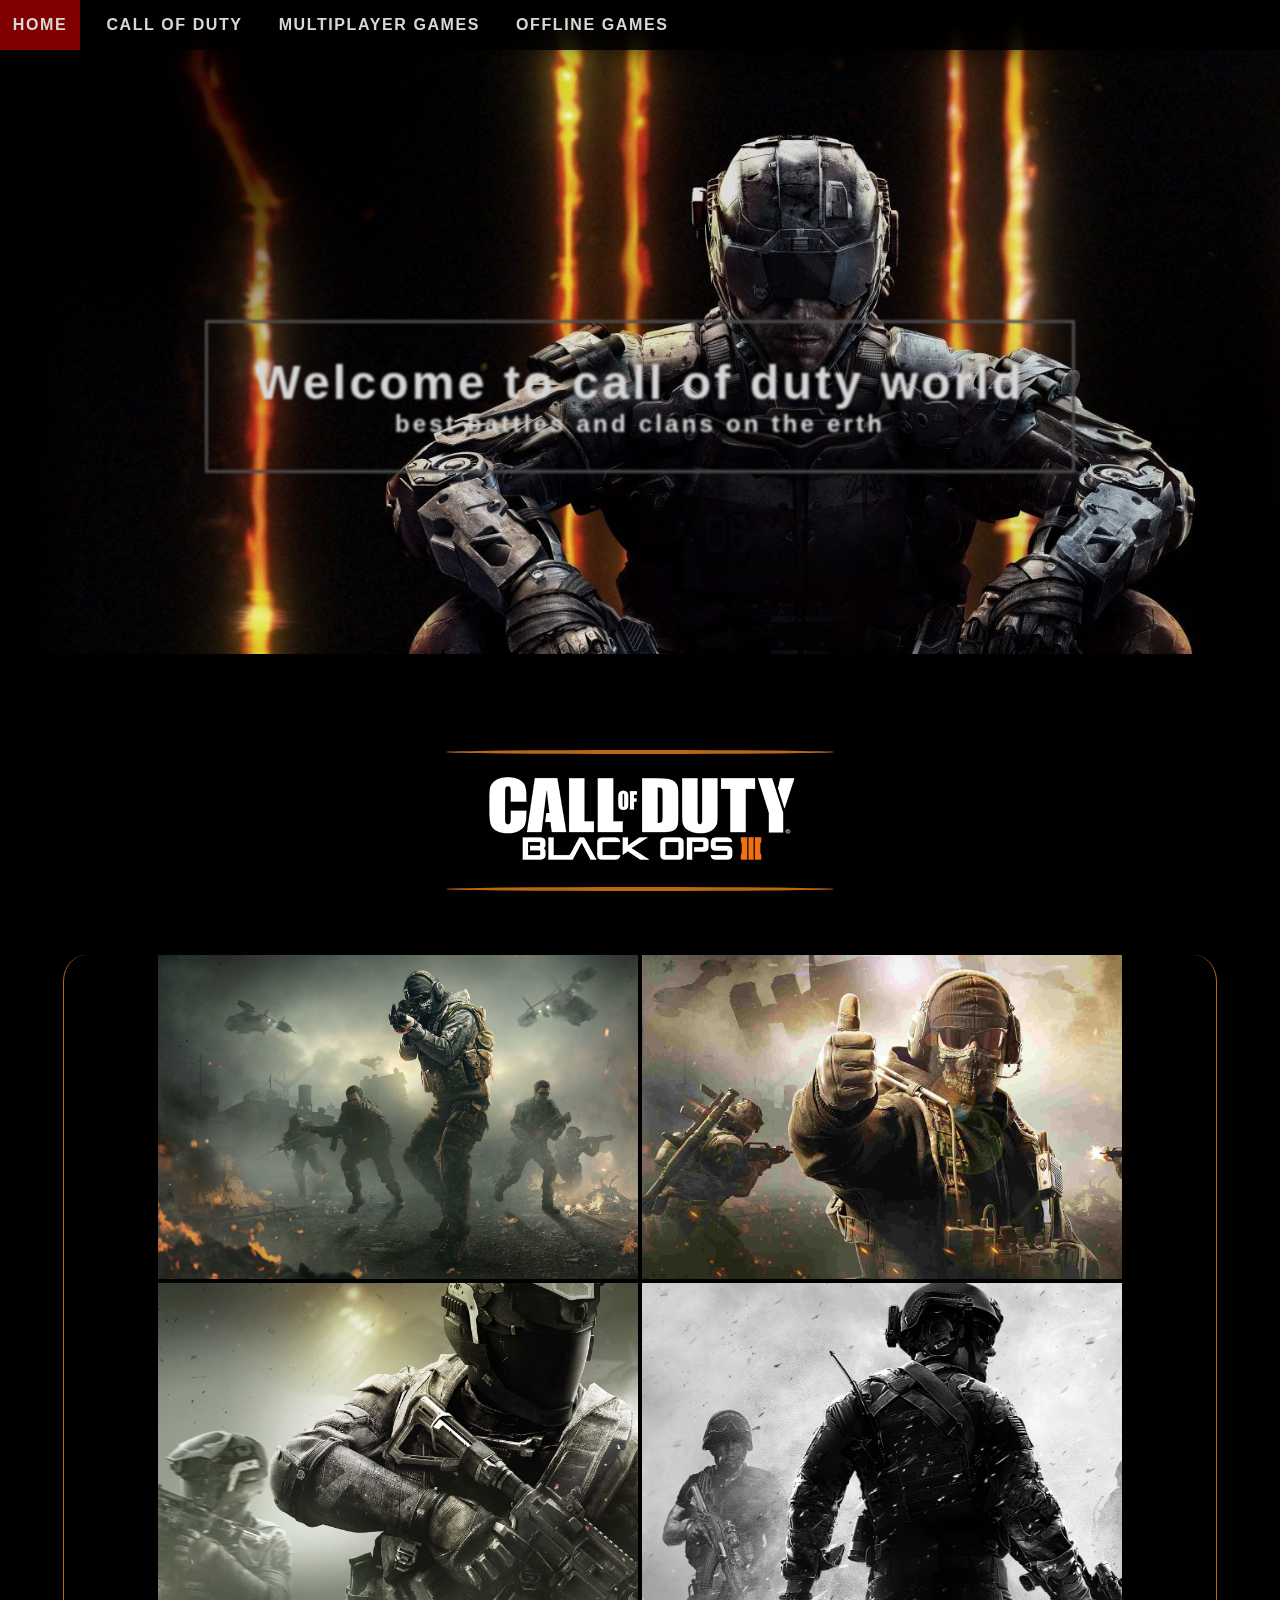
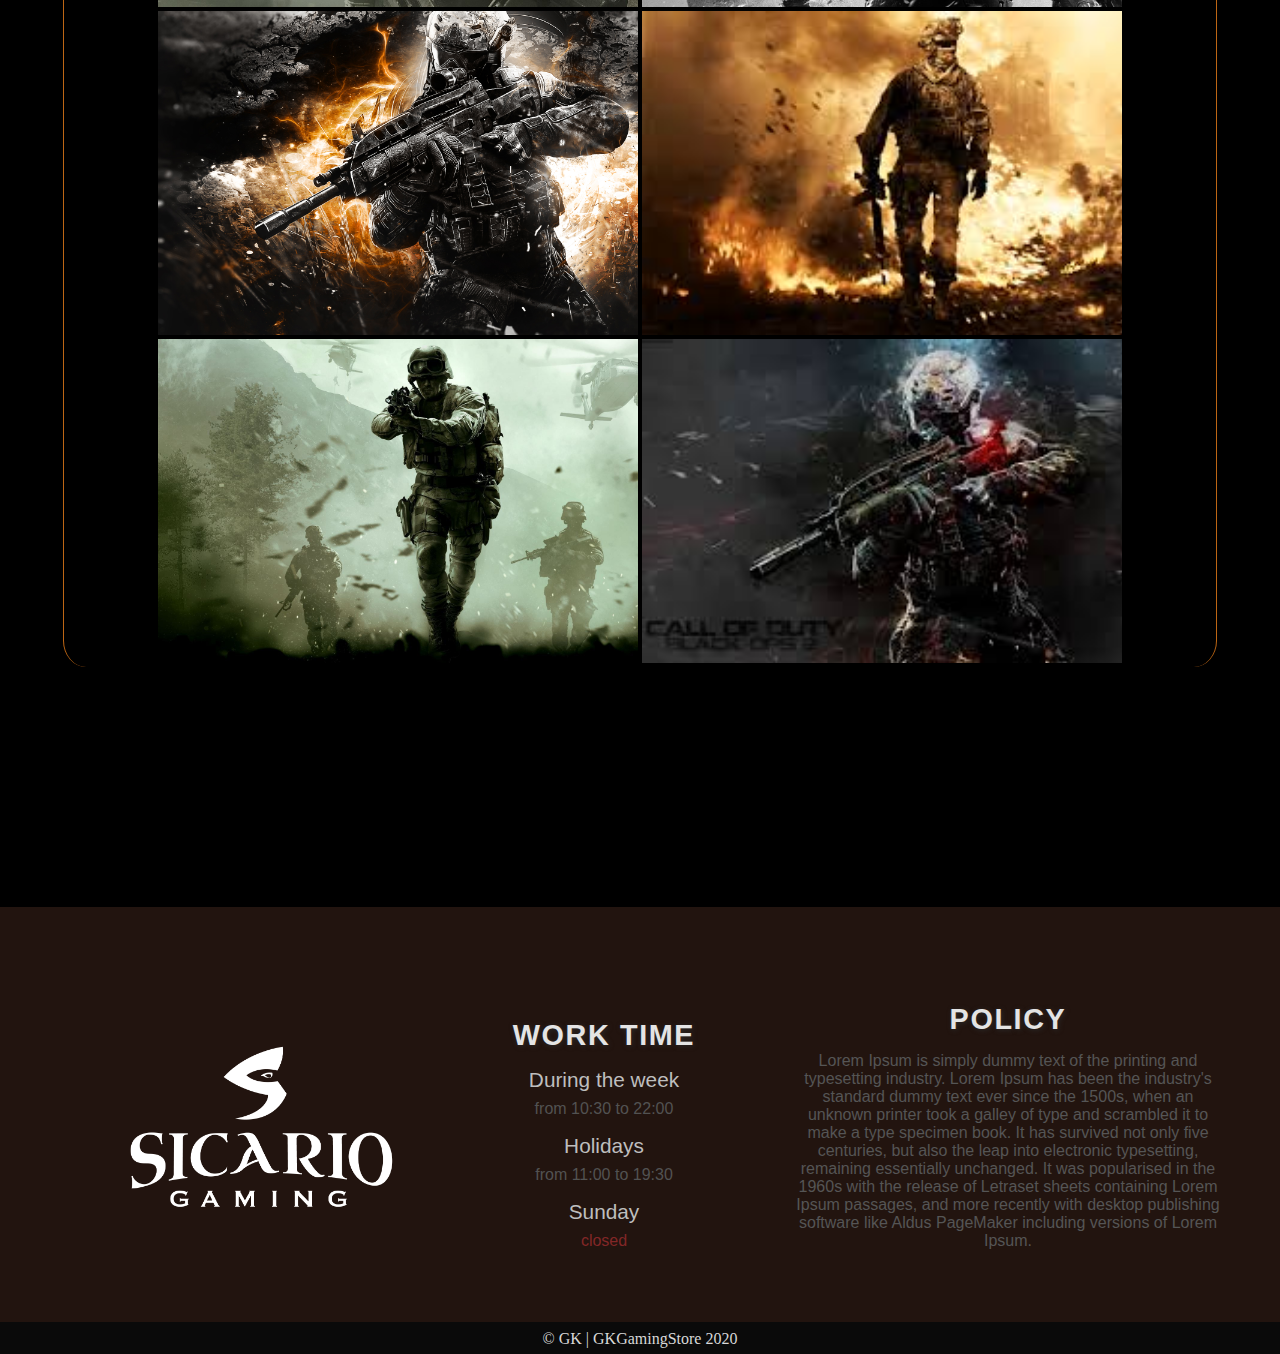
<file: index.html>
<!DOCTYPE html>
<html lang="en">
<head>
    <meta charset="UTF-8">
    <meta name="viewport" content="width=device-width, initial-scale=1.0">
    <link rel="stylesheet" href="https://cdnjs.cloudflare.com/ajax/libs/font-awesome/4.7.0/css/font-awesome.min.css">
    <link rel="stylesheet" href="CSS/style.css">
    <title>CAll of DUTY games</title>
</head>
<body>
    <nav id="nav-bar">
        <ul>
            <li class="li-1">
                <a href="#">
                    home
                </a>
                <div class="back">
                    <a href="#home">home</a>
                </div>
            </li>
            <li class="li-2">
                <a href="#">
                    Call of duty
                </a>
                <div class="back1">
                    <a href="#games"> Call of duty</a>
                </div>
            </li>
            <li class="li-3">
                <a href="#">
                    Multiplayer games
                </a>
                <div class="back2">
                    <a href="Multiplayer.html">
                        Multiplayer games
                    </a>
                </div>
            </li>
            <li class="li-4">
                <a href="#">
                    Offline games
                </a>
                <div class="back3">
                    <a href="Ofline.html">
                        Offline games
                    </a>
                </div>
            </li>
        </ul>

        <div class="dropdown">
            <button class="dropbtn"><i class="fa fa-bars"></i></button>
            <div class="dropdown-content">
              <a href="#home">home</a>
              <a href="#games">Call of duty</a>
              <a href="Multiplayer.html">Multiplayer games</a>
              <a href="Ofline.html">Offline games</a>
            </div>
          </div>
    </nav>

    <div class="main-img" id="home">
        <div class="head-holder">
            <h1>Welcome to call of duty world</h1>
            <h3>best battles and clans on the erth</h3>
        </div>
    </div>
    <div class="games" id="games">
        <div class="logo">
            <center><hr class="horezontal-line"></center>
            <img src="img/logo3.png" alt="">
            <center><hr class="horezontal-line"></center>
        </div>
        <div class="conteiner-img">
            <div class="games-cards">
                <img src="img/img1.jpg" alt="">
            </div>
    
            <div class="games-cards">
                <img src="img/img2.jpg" alt="">
            </div>
    
            <div class="games-cards">
                <img src="img/img3.jpg" alt="">
            </div>
    
            <div class="games-cards">
                <img src="img/img4.jpg" alt="">
            </div>
    
            <div class="games-cards">
                <img src="img/img5.jpg" alt="">
            </div>
            <div class="games-cards">
                <img src="img/img6.jpg" alt="">
            </div>
    
            <div class="games-cards">
                <img src="img/img7.jpg" alt="">
            </div>
            <div class="games-cards">
                <img src="img/img8.jpg" alt="">
            </div>
        </div>
        
    </div>

    <footer class="footer call-of-duty">
        <div class="logo-multi inline-block">
            <img src="img/logo-multi.png" alt="">
        </div>
        <div class="work-time inline-block">
            <h1>work time</h1>
            
            <ul>
                <p>During the week</p>
                <li>
                    from 10:30 to 22:00
                </li>
                <p>Holidays</p>
                <li>
                    from 11:00 to 19:30
                </li>
                <p>Sunday</p>
                <li>
                    <span class="red-span">closed</span>
                </li>
            </ul>
        </div>
        <div class="policy inline-block">
            <h1>policy</h1>
            <p>
                Lorem Ipsum is simply dummy text 
                of the printing and typesetting 
                industry. Lorem Ipsum has been 
                the industry's standard dummy text 
                ever since the 1500s, when an 
                unknown printer took a galley of 
                type and scrambled it to make a 
                type specimen book. It has survived 
                not only five centuries, but also 
                the leap into electronic typesetting, 
                remaining essentially unchanged. It was 
                popularised in the 1960s with the release 
                of Letraset sheets containing Lorem Ipsum 
                passages, and more recently with desktop 
                publishing software like Aldus PageMaker 
                including versions of Lorem Ipsum.
            </p>

        </div>
    </footer>
    <div class="copy">
        &copy; GK | GKGamingStore 2020
    </div>
</body>
</html>
</file>
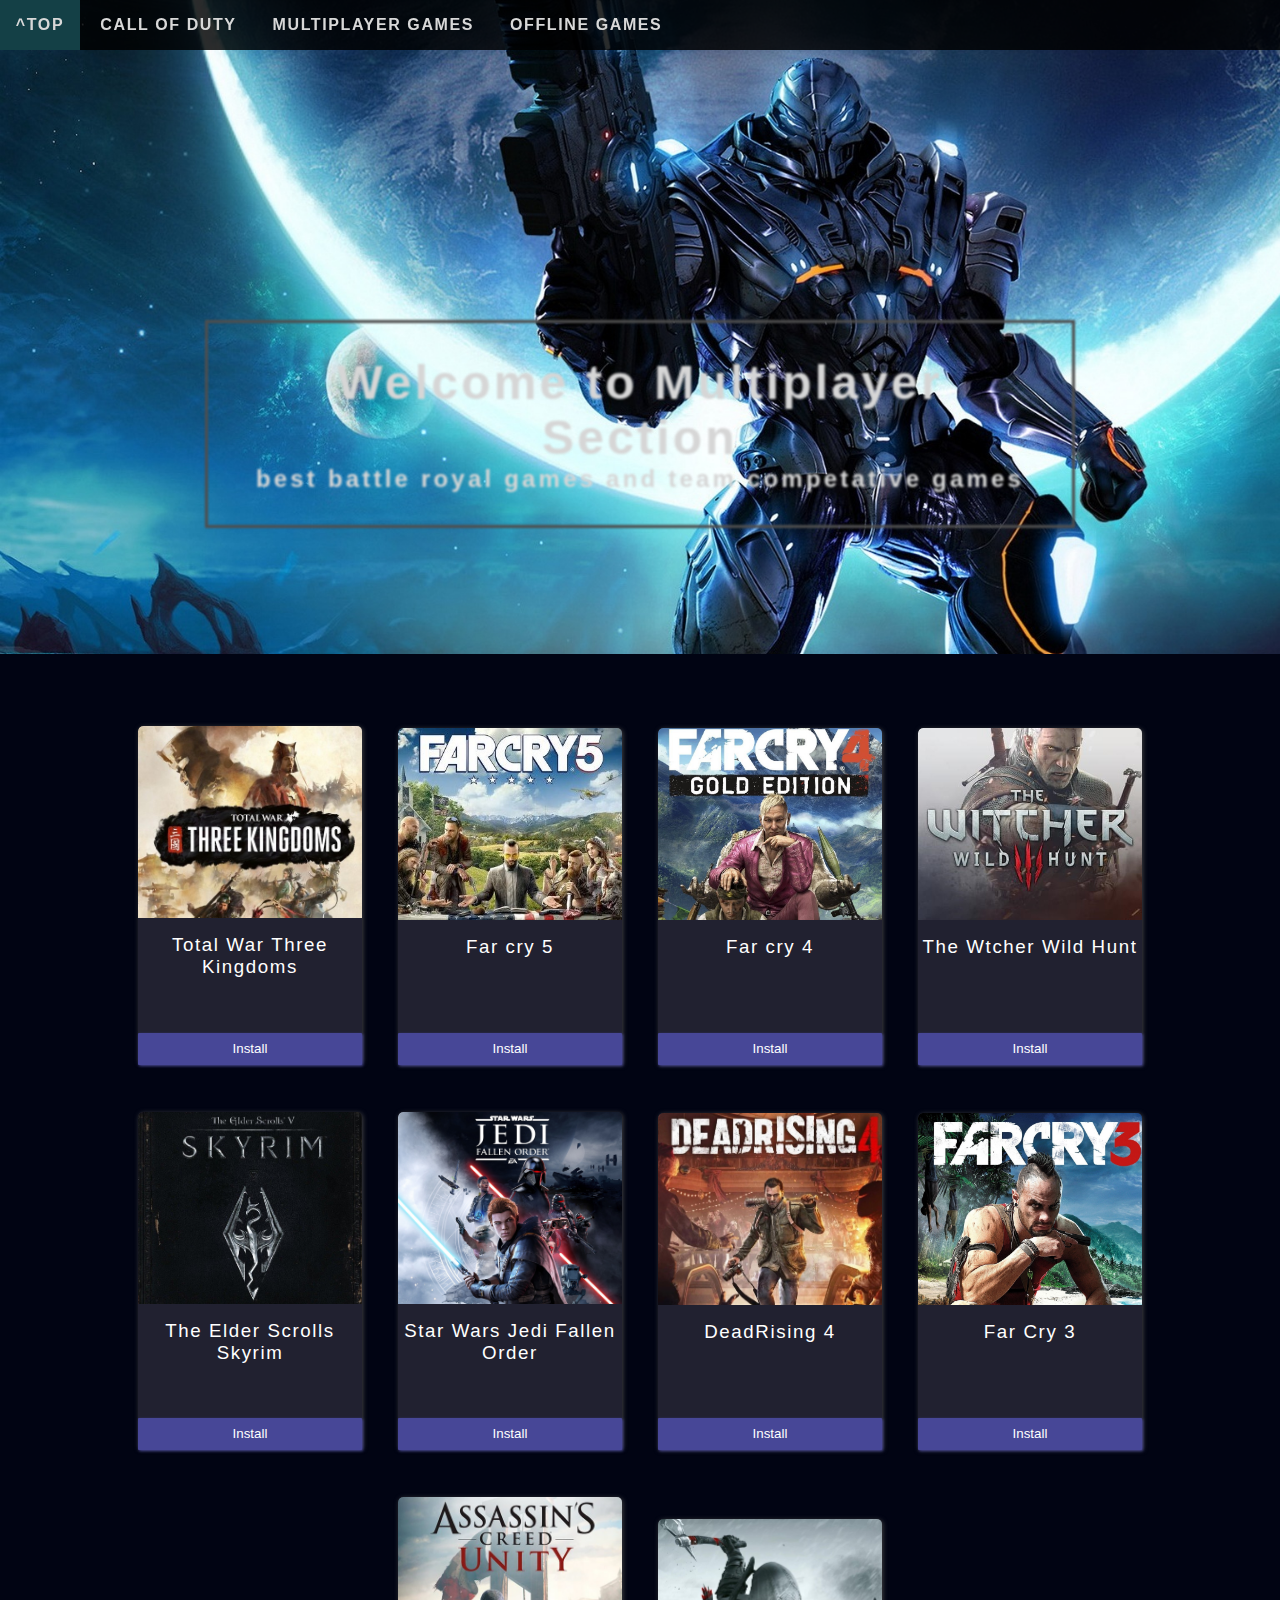
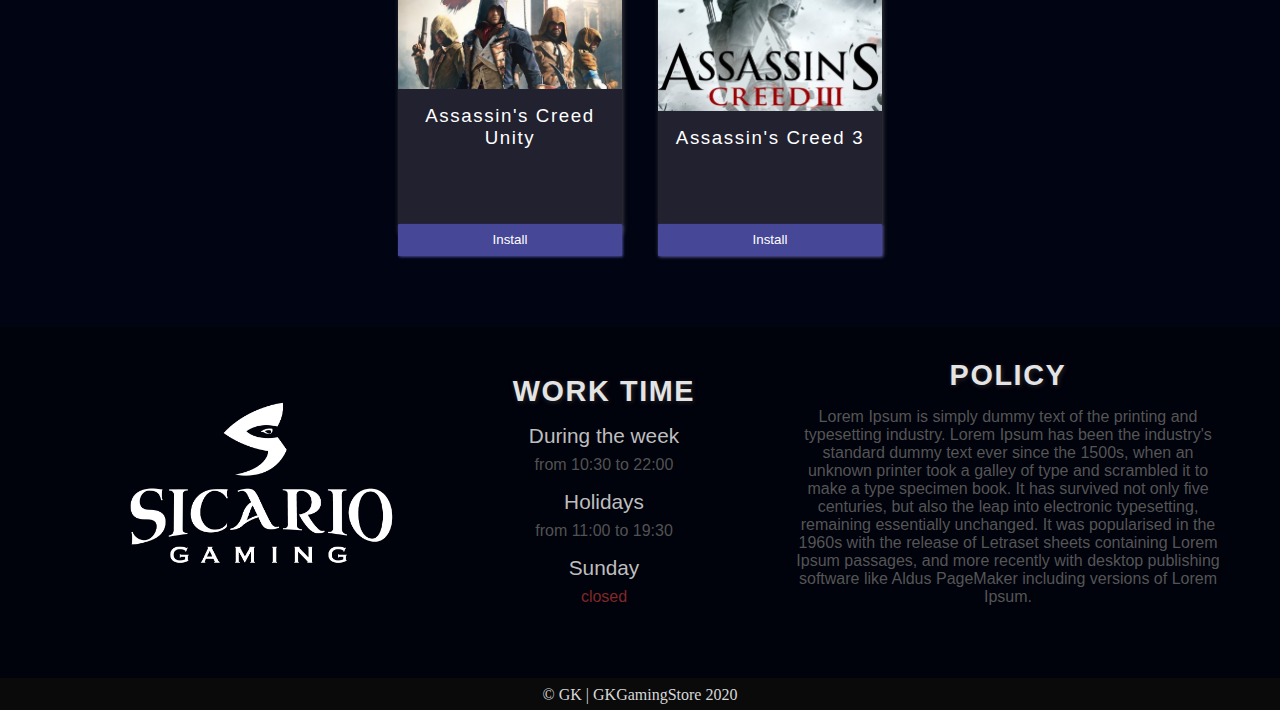
<file: Ofline.html>
<!DOCTYPE html>
<html lang="en">
<head>
    <meta charset="UTF-8">
    <meta name="viewport" content="width=device-width, initial-scale=1.0">
    <link rel="stylesheet" href="https://cdnjs.cloudflare.com/ajax/libs/font-awesome/4.7.0/css/font-awesome.min.css">
    <link rel="stylesheet" href="CSS/style.css">
    <title>Offline games</title>
</head>
<body>
    <nav id="nav-bar">
        <ul>
            <li class="li-1">
                <a href="">
                    ^Top
                </a>
                <div class="back blue-theme">
                    <a href="#home">^Top</a>
                </div>
            </li>
            <li class="li-2">
                <a href="#">
                    Call of duty
                </a>
                <div class="back1 blue-theme">
                    <a href="index.html"> Call of duty</a>
                </div>
            </li>
            <li class="li-3">
                <a href="#">
                    Multiplayer games
                </a>
                <div class="back2 blue-theme">
                    <a href="Multiplayer.html">
                        Multiplayer games
                    </a>
                </div>
            </li>
            <li class="li-4">
                <a href="">
                    Offline games
                </a>
                <div class="back3 blue-theme">
                    <a href="#multi">
                        Offline games
                    </a>
                </div>
            </li>

        </ul>


        <div class="dropdown">
            <button class="dropbtn"><i class="fa fa-bars"></i></button>
            <div class="dropdown-content">
              <a href="#home">^Top</a>
              <a href="index.html">Call of duty</a>
              <a href="Multiplayer.html">Multiplayer games</a>
              <a href="#multi">Offline games</a>
            </div>
        </div>
    </nav>

    <div class="main-img ofline-page" id="home">
        <div class="head-holder">
            <h1>Welcome to Multiplayer Section</h1>
            <h3>best battle royal games and team competative games</h3>
        </div>
    </div>

    <div class="multiplayer-section" id="multi">
        <div class="multiplayer-img-container">
            <div class="gaem-info-card">
                <div class="img-cont">
                    <img src="img/game-of-1.jpg" alt="">
                </div>
                <h3>Total War Three Kingdoms</h3>
                <button class="button-install" type="button">Install</button>
            </div>
        </div>
        <div class="multiplayer-img-container">
            <div class="gaem-info-card">
                <div class="img-cont">
                    <img src="img/game-of-2.jpg" alt="">
                </div>
                <h3>Far cry 5</h3>
                <button class="button-install btn1" type="button">Install</button>
            </div>
        </div>
        <div class="multiplayer-img-container">
            <div class="gaem-info-card">
                <div class="img-cont">
                    <img src="img/game-of-3.jpg" alt="">
                </div>
                <h3>Far cry 4</h3>
                <button class="button-install btn1" type="button">Install</button>
            </div>
        </div>
        <div class="multiplayer-img-container">
            <div class="gaem-info-card">
                <div class="img-cont">
                    <img src="img/game-of-4.jpg" alt="">
                </div>
                <h3>The Wtcher Wild Hunt</h3>
                <button class="button-install btn1" type="button">Install</button>
            </div>
        </div>
        <div class="multiplayer-img-container">
            <div class="gaem-info-card">
                <div class="img-cont">
                    <img src="img/game-of-5.jpg" alt="">
                </div>
                <h3>The Elder Scrolls Skyrim</h3>
                <button class="button-install " type="button">Install</button>
            </div>
        </div>

        <div class="multiplayer-img-container">
            <div class="gaem-info-card">
                <div class="img-cont">
                    <img src="img/game-of-6.jpg" alt="">
                </div>
                <h3>Star Wars Jedi Fallen Order</h3>
                <button class="button-install" type="button">Install</button>
            </div>
        </div>
        <div class="multiplayer-img-container">
            <div class="gaem-info-card">
                <div class="img-cont">
                    <img src="/img/game-of-7.jpg" alt="">
                </div>
                <h3>DeadRising 4</h3>
                <button class="button-install btn1" type="button">Install</button>
            </div>
        </div>
        <div class="multiplayer-img-container">
            <div class="gaem-info-card">
                <div class="img-cont">
                    <img src="img/game-of-8.jpg" alt="">
                </div>
                <h3>Far Cry 3</h3>
                <button class="button-install btn1" type="button">Install</button>
            </div>
        </div>
        <div class="multiplayer-img-container">
            <div class="gaem-info-card">
                <div class="img-cont">
                    <img src="img/game-of-9.jpg" alt="">
                </div>
                <h3>Assassin's Creed Unity</h3>
                <button class="button-install btn1" type="button">Install</button>
            </div>
        </div>
        <div class="multiplayer-img-container">
            <div class="gaem-info-card">
                <div class="img-cont">
                    <img src="img/game-of-10.jpg" alt="">
                </div>
                <h3>Assassin's Creed 3</h3>
                <button class="button-install btn1" type="button">Install</button>
            </div>
        </div>
    </div>


    <footer class="footer">
        <div class="logo-multi inline-block">
            <img src="img/logo-multi.png" alt="">
        </div>
        <div class="work-time inline-block">
            <h1>work time</h1>
            
            <ul>
                <p>During the week</p>
                <li>
                    from 10:30 to 22:00
                </li>
                <p>Holidays</p>
                <li>
                    from 11:00 to 19:30
                </li>
                <p>Sunday</p>
                <li>
                    <span class="red-span">closed</span>
                </li>
            </ul>
        </div>
        <div class="policy inline-block">
            <h1>policy</h1>
            <p>
                Lorem Ipsum is simply dummy text 
                of the printing and typesetting 
                industry. Lorem Ipsum has been 
                the industry's standard dummy text 
                ever since the 1500s, when an 
                unknown printer took a galley of 
                type and scrambled it to make a 
                type specimen book. It has survived 
                not only five centuries, but also 
                the leap into electronic typesetting, 
                remaining essentially unchanged. It was 
                popularised in the 1960s with the release 
                of Letraset sheets containing Lorem Ipsum 
                passages, and more recently with desktop 
                publishing software like Aldus PageMaker 
                including versions of Lorem Ipsum.
            </p>

        </div>
    </footer>
    <div class="copy">
        &copy; GK | GKGamingStore 2020
    </div>
</body>
</html>
</file>
<file: CSS/style.css>
*
{
    margin: 0;
    padding: 0;
}
html
{
    scroll-behavior: smooth;
}
#nav-bar
{
    background-color: rgba(0, 0, 0, 0.829);
    position: fixed;
    width: 100%;
    z-index: 1;
}
#nav-bar ul li
{
    z-index: 2;
    display: inline-block;
    list-style-type: none;
    padding: 1rem;
}
#nav-bar ul li a
{
    text-transform: uppercase;
    font-family: 'Franklin Gothic Medium', 'Arial Narrow', Arial, sans-serif;
    font-weight: bold;
    letter-spacing: 0.1rem;
    text-decoration: none;
    color: rgb(216, 216, 216);
}

/*--- drop down menu--- */
.dropbtn 
{
    background-color: rgb(0, 0, 0);
    color: white;
    padding: 16px;
    font-size: 16px;
    border: none;
  }
  
  
.dropdown 
{
    position: relative;
    display: none;
}
  
.dropdown-content 
{
    display: none;
    position: absolute;
    background-color: rgba(0, 0, 0, 0.829);
    min-width: 40rem;
    box-shadow: 0px 8px 16px 0px rgba(0,0,0,0.2);
    z-index: 1;
}
  
.dropdown-content a 
{
    color: rgb(212, 212, 212);
    padding: 12px 16px;
    text-decoration: none;
    display: block;
    text-align: left;
    padding: 1.5rem 0;
    padding-left: 0.5rem !important;
    text-transform: uppercase;
    font-weight: bold;
    font-family: 'Franklin Gothic Medium', 'Arial Narrow', Arial, sans-serif;
    letter-spacing: 0.1rem;
    transition: 0.3s;
}
  
.dropdown-content a:hover 
{
    transition: 0.3s;
    background-color: rgb(104, 17, 17);
}
.dropdown:hover .dropdown-content 
{
    display: block;
}
.dropdown:hover .dropbtn 
{
    background-color: #3e8e41;
}

/*---End---*/



.back
{
    padding-top:1rem ;
    text-align: center;
    display: none;
    background-color: rgb(128, 0, 0);
    width: 5rem;
    height: 2.1rem;
    position: absolute;
    top: 0;
    left: 0;

}
.back a
{
    text-decoration: none;
    text-transform: uppercase;
    font-family: 'Franklin Gothic Medium', 'Arial Narrow', Arial, sans-serif;
    font-weight: bold;
    letter-spacing: 0.1rem;
    color: rgb(216, 216, 216);
}


.back1
{

    text-align: center;
    padding-top:1rem ;
    display: none;
    background-color: rgb(128, 0, 0);
    width: 9rem;
    height: 2.1rem;
    position: absolute;
    top: 0;
    left: 5.55rem;

}
.back1 a
{
    text-decoration: none;
    text-transform: uppercase;
    font-family: 'Franklin Gothic Medium', 'Arial Narrow', Arial, sans-serif;
    font-weight: bold;
    letter-spacing: 0.1rem;
    color: rgb(216, 216, 216);

}


.back2
{
    text-align: center;
    padding-top: 1rem;
    display: none;
    background-color: rgb(128, 0, 0);
    width: 13rem;
    height: 2.1rem;
    position: absolute;
    top: 0;
    left: 15rem;
}
.back2 a
{
    text-decoration: none;
    text-transform: uppercase;
    font-family: 'Franklin Gothic Medium', 'Arial Narrow', Arial, sans-serif;
    font-weight: bold;
    letter-spacing: 0.1rem;
    color: rgb(216, 216, 216);
}


.back3
{
    text-align: center;
    padding-top: 1rem;
    display: none;
    background-color: rgb(128, 0, 0);
    width: 11rem;
    height: 2.1rem;
    position: absolute;
    top: 0;
    left: 28rem;

}
.back3 a
{
    text-decoration: none;
    text-transform: uppercase;
    font-family: 'Franklin Gothic Medium', 'Arial Narrow', Arial, sans-serif;
    font-weight: bold;
    letter-spacing: 0.1rem;
    color: rgb(216, 216, 216);
}


.li-1:hover .back
{
    display: block;
    animation-name: hover;
    animation-duration: 10s;
    animation-iteration-count: 1;
}
.li-2:hover .back1
{
    display: block;
    animation-name: hover;
    animation-duration: 10s;
    animation-iteration-count: 1;
}
.li-3:hover .back2
{
    display: block;
    animation-name: hover;
    animation-duration: 10s;
    animation-iteration-count: 1;
}
.li-4:hover .back3
{
    display: block;
    animation-name: hover;
    animation-duration: 10s;
    animation-iteration-count: 1;
}
@keyframes hover{
    0%{ background-color: rgb(128, 0, 0);; display: block; top:-4rem;}
    10%{background-color: rgb(148, 15, 15);;display: block; top:0rem;}

}

.main-img
{
    padding-top: 20rem;
    background-image: url(../img/bg.jpg);
    background-size: cover;
    background-repeat: no-repeat;
    background-attachment: fixed;
    width: 100%;
    height: 20.9rem;
}
.main-img h1
{
    font-size: 3rem;
    font-weight: bold;
    font-family: 'Franklin Gothic Medium', 'Arial Narrow', Arial, sans-serif;
    color: rgb(214, 214, 214);
    letter-spacing: 0.2rem;

}
.main-img h3
{
    font-size: 1.5rem;
    font-weight: bold;
    font-family: 'Franklin Gothic Medium', 'Arial Narrow', Arial, sans-serif;
    color: rgb(214, 214, 214);
    letter-spacing: 0.2rem;

}
.head-holder
{
    margin: 0 auto;
    border: solid 3px rgb(78, 78, 78);
    border-radius: 0;
    text-align: center;
    padding: 2rem;
    width: 50rem;
    filter: blur(1px);
}


.games
{
    padding: 10rem 0rem ;
    width: 100%;
    height: 100%;
    background-color: rgb(0, 0, 0);
    text-align: center;
    padding-bottom: 15rem;
}
.games-cards
{
    display: inline-block;
    height: 20.25rem;
    width: 30rem;
    background-color: black;
    margin: 0rem rem;
    overflow: hidden;
}
.games-cards img
{
    position: relative;
    margin: 0 auto;
    height: 20.25rem;
    transition: transform .5s ease;
    
}
.games-cards img:hover
{
    transform: scale(1.1);
}
.conteiner-img
{
    position: relative;
    margin: 0 auto;
    text-align: center;
    width: 90%;
    border-left: solid 1px rgb(189, 102, 20);
    border-radius: 2%;
    border-right: solid 1px rgb(189, 102, 20) ;
}
.logo
{
    top:-4rem;
    position: relative;
    text-align: center;
}
.horezontal-line
{
    width: 30%;
    border: solid 2px rgb(189, 102, 20);
    border-radius: 50%;
}
.call-of-duty
{
    padding-top: 7rem !important;
    background-color: rgb(34, 20, 15) !important;
}

/*--- Multiplayer page ---*/

.multiplayer-page
{
    background-image: url(../img/bg2.jpg);
}
.blue-theme
{
    background-color: rgb(20, 64, 70) !important;
}
.multiplayer-section
{
    width: 100%;
    height: 100%;
    padding: 3rem 0;
    background-color: rgb(1, 4, 19);
    text-align: center;
}
.multiplayer-img-container
{
    text-align: center;
    display: inline-block;
}
.img-cont
{
    height: 12rem;
    width: 14rem;
    border-radius: 5px 5px 0 0 ;
    overflow: hidden;
}
.img-cont img
{
    height: 12rem;
    border-radius: 5px 5px 0 0 ;
    transition: transform 0.3s ease;
}
.img-cont img:hover
{
    cursor: pointer;
    transform: scale(1.1);
}
.gaem-info-card
{
    text-align: center;
    height: 21rem;
    width: 14rem;
    background-color: rgb(33, 33, 48);
    border-radius: 5px 5px 0 0 ;
    box-shadow:  1px 1px 5px rgb(66, 66, 66);
    margin: 1.5rem 1rem;
}
.gaem-info-card h3
{
    text-align: center;
    color: white;
    font-family:'Franklin Gothic Medium', 'Arial Narrow', Arial, sans-serif;
    letter-spacing: 0.1rem;
    font-weight: 500;
    margin-top: 1rem;
}
.button-install
{
    width: 100%;
    height: 2rem;
    text-align: center;
    background-color: rgb(71, 71, 151);
    color: white;
    border: solid 2px rgb(71, 71, 151);
    margin-top: 3.4rem;
    border-radius: 1px;
    box-shadow: 1px 1px 3px rgb(71, 71, 151);
    transition: 0.3s;
}
.button-install:hover
{
    cursor: pointer;
    transition: 0.3s;
    background-color: rgb(107, 107, 214);
    border-color: rgb(107, 107, 214);
}
.btn1
{
    margin-top: 4.7rem;
}
.footer
{
    background-color: rgb(0, 2, 12);
    padding: 3rem 0.5rem;
}
.logo-multi img
{
    height: 13rem;
}
.work-time
{
    width: 15rem;
    margin: 0 2rem;
}
.work-time h1
{
    text-align: center;
    color: rgb(228, 228, 228);
    font-size: 1.8rem;
    font-family: 'Franklin Gothic Medium', 'Arial Narrow', Arial, sans-serif;
    letter-spacing: 0.1rem;
    text-transform: uppercase;
    text-shadow: 1px 1px 5px rgb(43, 43, 43);
    margin-bottom: 1rem;
}
.work-time ul li
{
    text-align: center;
    color: rgb(82, 82, 82);
    font-family: 'Franklin Gothic Medium', 'Arial Narrow', Arial, sans-serif;
    font-size: 1rem;
    list-style-type: none;
}
.work-time p
{
    color: rgb(190, 190, 190);
    font-size: 1.3rem;
    text-align: center;
    font-family: 'Franklin Gothic Medium', 'Arial Narrow', Arial, sans-serif;
    margin-top: 1rem;
    margin-bottom: 0.5rem;
}
.red-span
{
    color: rgb(131, 39, 39) !important;
}
.copy
{
    text-align: center;
    height: 1.5rem;
    width: 100%;
    padding-top: 0.5rem;
    background-color: rgb(10, 10, 10);
    color: rgb(216, 216, 216);
}
.policy
{
    width: 27rem;
}
.policy h1
{
    text-align: center;
    color: rgb(228, 228, 228);
    font-size: 1.8rem;
    font-family: 'Franklin Gothic Medium', 'Arial Narrow', Arial, sans-serif;
    letter-spacing: 0.1rem;
    text-transform: uppercase;
    text-shadow: 1px 1px 5px rgb(43, 43, 43);
    margin-bottom: 1rem;
}
.policy p
{
    color: rgb(85, 85, 85);
    font-size: 1rem;
    text-align: center;
    font-family: 'Franklin Gothic Medium', 'Arial Narrow', Arial, sans-serif;
    margin-top: 1rem;
    margin-bottom: 0.5rem;
}
.inline-block
{
    display: inline-block;
    margin: 0 3rem;
}

/*--- Ofline games page---*/

.ofline-page
{
    background-image: url(../img/bg4.jpg);
}





/*--- Media ---*/
@media(max-width:1293px)
{
    .policy {
        width: 27rem;
        position: relative;
        left: 1rem;
        top: -1rem;
    }
    .work-time {
        width: 15rem;
        margin: 0 2rem;
        position: relative;
        left: 2rem;
        top: -1rem;
    }
    .logo-multi
    {
        position: relative;
        top: -2rem;
        left: 3rem;
    }
}
@media(max-width:1262px)
{
    .policy {
        width: 27rem;
        position: relative;
        left: 35rem;
        top: 1rem;
    }
    .work-time {
        width: 15rem;
        margin: 0 2rem;
        position: relative;
        left: 16rem;
        top: -1rem;
    }
    .logo-multi
    {
        position: relative;
        top: 5rem;
        left: 3rem;
    }
}
@media(max-width:1257px)
{
    .policy {
        width: 27rem;
        position: relative;
        left: 33rem;
        top: 1rem;
    }
    .work-time {
        width: 15rem;
        margin: 0 2rem;
        position: relative;
        left: 14rem;
        top: -1rem;
    }
    .logo-multi
    {
        position: relative;
        top: 6rem;
        left: 3rem;
    }
}
@media(max-width:1024px)
{
    .policy {
        width: 27rem;
        position: relative;
        left: 27rem;
        top: 2rem;
    }
    .work-time {
        width: 15rem;
        margin: 0 2rem;
        position: relative;
        left: 8rem;
        top: -1rem;
    }
    .logo-multi
    {
        position: relative;
        top: 4rem;
        left: 3rem;
    }
}
@media(max-width:929px)
{
    .footer
    {
        height: 50rem;
    }
    .policy 
    {
        width: 27rem;
        position: relative;
        left: 12rem;
        top: 17rem;
    }
    .work-time 
    {
        width: 15rem;
        margin: 0 2rem;
        position: relative;
        left: -7rem;
        top: 13rem;
    }
    .logo-multi 
    {
        position: relative;
        top: -4rem;
        left: 16rem;
    }
}
@media(max-width:890px)
{
    .head-holder
    {
        width: 44rem;
    }
    .head-holder h1
    {
        font-size: 2.5rem;
    }
    .head-holder h3
    {
        font-size: 1.3rem;
    }
}
@media(max-width:789px)
{
    .head-holder
    {
        width: 38rem;
    }
    .head-holder h1
    {
        font-size: 2.2rem;
    }
    .head-holder h3
    {
        font-size: 1.3rem;
    }
}
@media(max-width:735px)
{
    .inline-block
    {
        display: block;
        margin-top: 1rem;
    }
    .footer
    {
        height: 50rem;
        text-align: center;
    }
    .policy 
    {
        position: static;
        margin: 0 auto;
        margin-top: 3rem !important;
    }
    .work-time 
    {
        position: static;
        margin: 0 auto;
        margin-top: 1rem !important;
    }
    .logo-multi 
    {
        position: static;
    }
}
@media(max-width:695px)
{
    .head-holder
    {
        width: 34rem;
    }
    .head-holder h1
    {
        font-size: 1.8rem;
    }
    .head-holder h3
    {
        font-size: 1.2rem;
    }
}
@media(max-width:640px)
{

    #nav-bar ul
    {
        display: none;
    }
    .dropdown 
    {
        position: relative;
        display: inline-block;
    }
        
}
@media(max-width:630px)
{
    .head-holder
    {
        width: 27rem;
    }
    .head-holder h1
    {
        font-size: 1.6rem;
    }
    .head-holder h3
    {
        font-size: 1rem;
    }
}
@media(max-width:521px)
{
    .head-holder
    {
        width: 22rem;
    }
    .head-holder h1
    {
        font-size: 1.2rem;
    }
    .head-holder h3
    {
        font-size: 1rem;
    }


    .games-cards 
    {
        height: 14.25rem;
        width: 21rem;
    }
    .games-cards img 
    {
        height: 14.25rem;
    }
}
@media(max-width:448px)
{
    .head-holder
    {
        width: 13rem;
    }
    .head-holder h1
    {
        font-size: 1.1rem;
    }
    .head-holder h3
    {
        font-size: 0.8rem;
    }
    .policy 
    {
        position: static;
        margin: 0 auto;
        margin-top: 3rem !important;
        width: 11rem;
    }
    .footer
    {
        height:65rem;
    }
}
@media(max-width:366px)
{
    .games-cards 
    {
        height: 14.25rem;
        width: 16rem;
    }
    .games-cards img 
    {
        height: 10.25rem;
    }
    .logo-multi img {
        height: 9rem;
    }
    .logo img
    {
        height: 5rem;
    }
}
</file>
